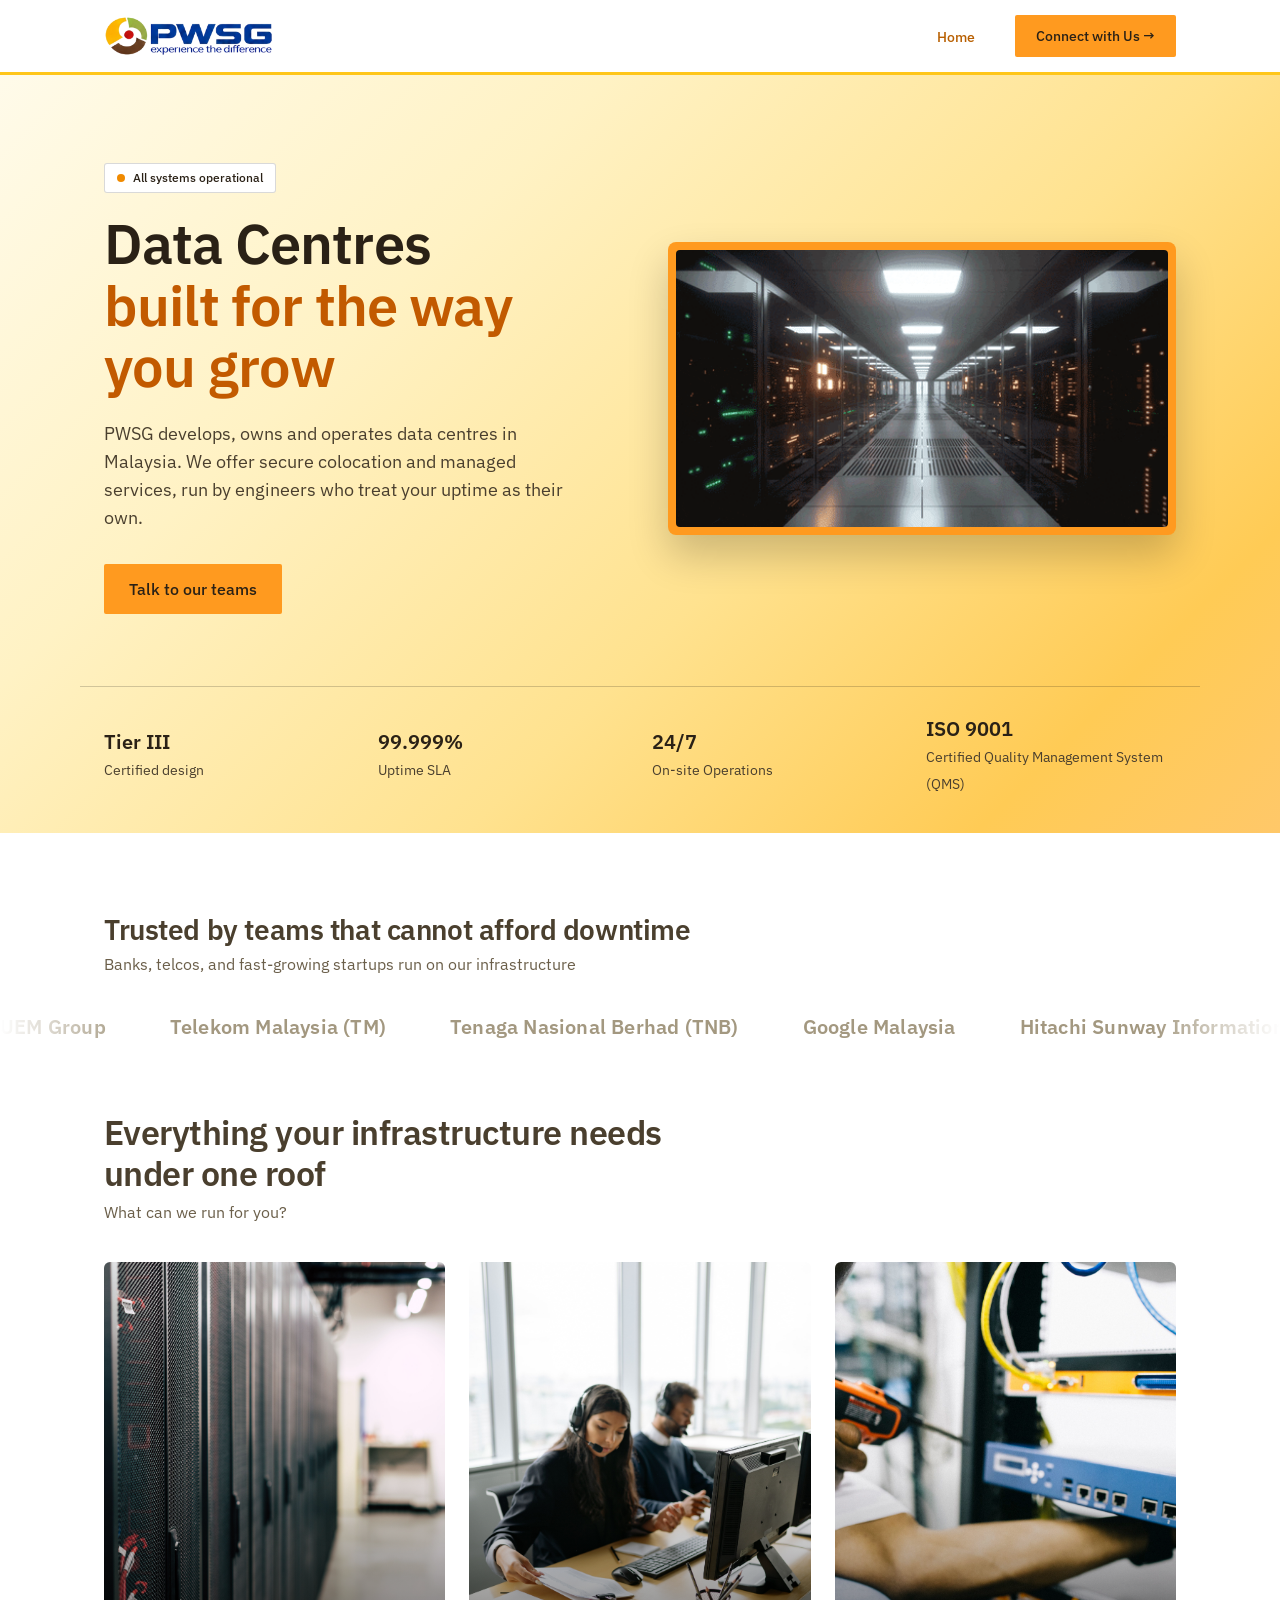
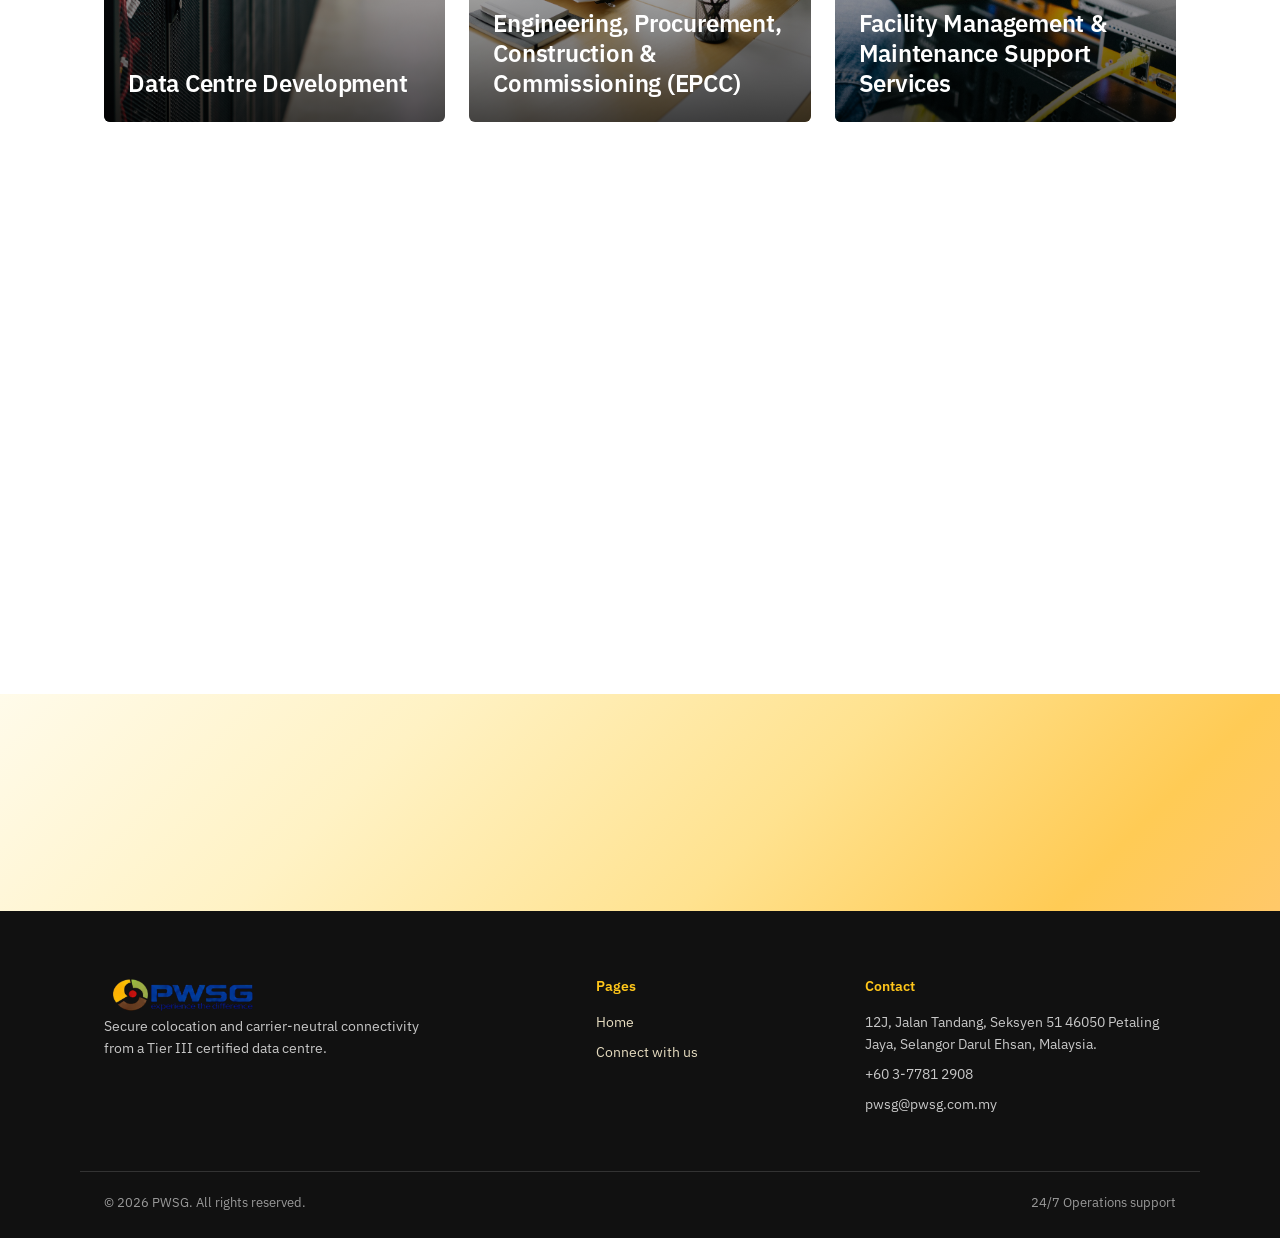
<file: pws-corporate/index.html>
<!DOCTYPE html>
<html lang="en">
<head>
<meta charset="UTF-8">
<meta name="viewport" content="width=device-width, initial-scale=1">
<meta name="description" content="Secure, always-on data centre colocation and connectivity.">
<title>PWSG – Infrastructure that never sleeps</title>
<link rel="preconnect" href="https://fonts.googleapis.com">
<link href="https://fonts.googleapis.com/css2?family=IBM+Plex+Mono:wght@400;500&family=IBM+Plex+Sans:wght@400;500;600&display=swap" rel="stylesheet">
<link rel="stylesheet" href="css/style.css">
<script>document.documentElement.classList.add('js')</script>
</head>
<body><header class="nav" id="nav"><div class="container">
<a href="index.html" class="logo" aria-label="PWSG home"><img src="assets/logo.png" alt="PWSG DC logo"></a>
<button class="menu-toggle" aria-label="Toggle menu" aria-expanded="false" id="menuBtn"><svg width="24" height="24" fill="none" stroke="currentColor" stroke-width="2"><path d="M3 6h18M3 12h18M3 18h18"/></svg></button>
<ul id="menu"><li><a href="index.html" aria-current="page">Home</a></li><li><a href="connect.html" class="btn btn-primary btn-md" style="color:#fff">Connect with Us &rarr;</a></li></ul>
</div></header>
<main>
<section class="hero"><div class="container">
<div class="hero-copy"><span class="status"><i></i>All systems operational</span>
<h1>Data Centres<br><span class="green">built for the way you grow</span></h1>
<p class="body-3">PWSG develops, owns and operates data centres in Malaysia. We offer secure colocation and managed services, run by engineers who treat your uptime as their own.</p>
<div><a href="connect.html" class="btn btn-primary">Talk to our teams</a></div></div>
<div class="hero-art"><img src="assets/hero.gif" alt="Inside the PWSG data centre"></div>
</div>
<div class="container facts reveal"><div><b>Tier III</b><span>Certified design</span></div><div><b>99.999%</b><span>Uptime SLA</span></div><div><b>24/7</b><span>On-site Operations</span></div><div><b>ISO 9001</b><span>Certified Quality Management System (QMS)</span></div></div>
</section>
<section class="section clients center"><div class="container"><h2 class="reveal">Trusted by teams that cannot afford downtime</h2><p class="body-3 reveal" data-d="1">Banks, telcos, and fast-growing startups run on our infrastructure</p></div>
<div class="marquee" aria-label="Customer logos"><div class="marquee-track"><span>UEM Group</span><span>Telekom Malaysia (TM)</span><span>Tenaga Nasional Berhad (TNB)</span><span>Google Malaysia</span><span>Hitachi Sunway Information Systems</span><span>Malayan Banking Berhad</span><span>IBM</span><span>Suruhanjaya Syarikat Malaysia (SSM)</span><span>AIA</span><span>Genting Highlands Resort</span><span>Credit Guarantee Corporation Malaysia Berhad (CGC)</span><span>Payment Network Malaysia Sdn.Bhd (PAYNET)</span><span>CIMB</span><span>YTL</span></div></div></section>
<section class="audience center" style="padding-bottom:72px"><div class="container"><h2 class="reveal">Everything your infrastructure needs<br>under one roof</h2><p class="body-3 sub reveal" data-d="1">What can we run for you?</p>
<div class="flip-grid">
  <article class="flip reveal" tabindex="0" data-d="0">
    <div class="flip-inner">
      <div class="flip-front"><img src="assets/card1.jpg" alt="Data centre development"><h3>Data Centre Development</h3></div>
      <div class="flip-back">
        <h3>Data Centre Development</h3>
        <ul>
          <li>Complete hyperscale and AI data centre development</li>
          <li>From land and planning to a fully ready facility</li>
          <li>Scalable, high-density, and energy-efficient</li>
          <li>Ready for modern cloud and AI workloads</li>
        </ul>
      </div>
    </div>
  </article>
  <article class="flip reveal" tabindex="0" data-d="1">
    <div class="flip-inner">
      <div class="flip-front"><img src="assets/card2.jpg" alt="Engineering, procurement, construction and commissioning"><h3>Engineering, Procurement, Construction &amp; Commissioning (EPCC)</h3></div>
      <div class="flip-back">
        <h3>EPCC</h3>
        <ul>
          <li>End-to-end EPCC for data centres</li>
          <li>From design and sourcing to construction and handover</li>
          <li>Quality, efficiency, and reliability at every step</li>
        </ul>
      </div>
    </div>
  </article>
  <article class="flip reveal" tabindex="0" data-d="2">
    <div class="flip-inner">
      <div class="flip-front"><img src="assets/maintenance.jpg" alt="Facility management and maintenance"><h3>Facility Management &amp; Maintenance Support Services</h3></div>
      <div class="flip-back">
        <h3>Facility Management &amp; Maintenance</h3>
        <ul>
          <li>Tailored facility management and maintenance</li>
          <li>24/7 support with fast response</li>
          <li>Smart monitoring to prevent downtime</li>
          <li>A dedicated team focused on maximum uptime</li>
        </ul>
      </div>
    </div>
  </article>
</div></div></section>
<div class="container">
  <section class="feature">
    <div class="art reveal"><img src="assets/values.jpg" alt="Data centre corridor"></div>
    <div class="reveal" data-d="1">
      <h4>Our Values</h4>
      <p>We focus on our customers’ success at every step, going the extra mile to give them the best value and support. We use the latest technology to build future-ready, eco-friendly data centres, each designed around our customers’ specific needs. With over 1.5 million sq. ft. and 150MW of capacity, we are trusted to build mission-critical facilities with a strong focus on reliability, precision, and care.</p>
      <a href="connect.html" class="btn btn-primary btn-md">Talk to us</a>
    </div>
  </section></div>
<section class="cta"><div class="container"><div><h2 class="reveal">Ready to move your infrastructure?</h2><p class="body-2 muted reveal" data-d="1">Tell us what you need and we will arrange a tour.</p></div><a href="connect.html" class="btn btn-primary reveal" data-d="2">Connect with us</a></div></section>
</main>
<footer><div class="container foot-grid">
<div><a href="index.html" class="logo" aria-label="PWSG DC home"><img src="assets/logo2-removebg-preview.png" alt="PWSG DC logo"></a><p>Secure colocation and carrier-neutral connectivity from a Tier III certified data centre.</p></div>
<div><h5>Pages</h5><a href="index.html">Home</a><a href="connect.html">Connect with us</a></div>
<div><h5>Contact</h5><p>12J, Jalan Tandang, Seksyen 51 46050 Petaling Jaya, Selangor Darul Ehsan, Malaysia.</p><p>+60 3-7781 2908</p><p>pwsg@pwsg.com.my</p></div>
</div><div class="container foot-bar"><span>&copy; 2026 PWSG. All rights reserved.</span><span>24/7 Operations support</span></div></footer>
<script src="js/main.js" defer></script>
</body>
</html>
</file>
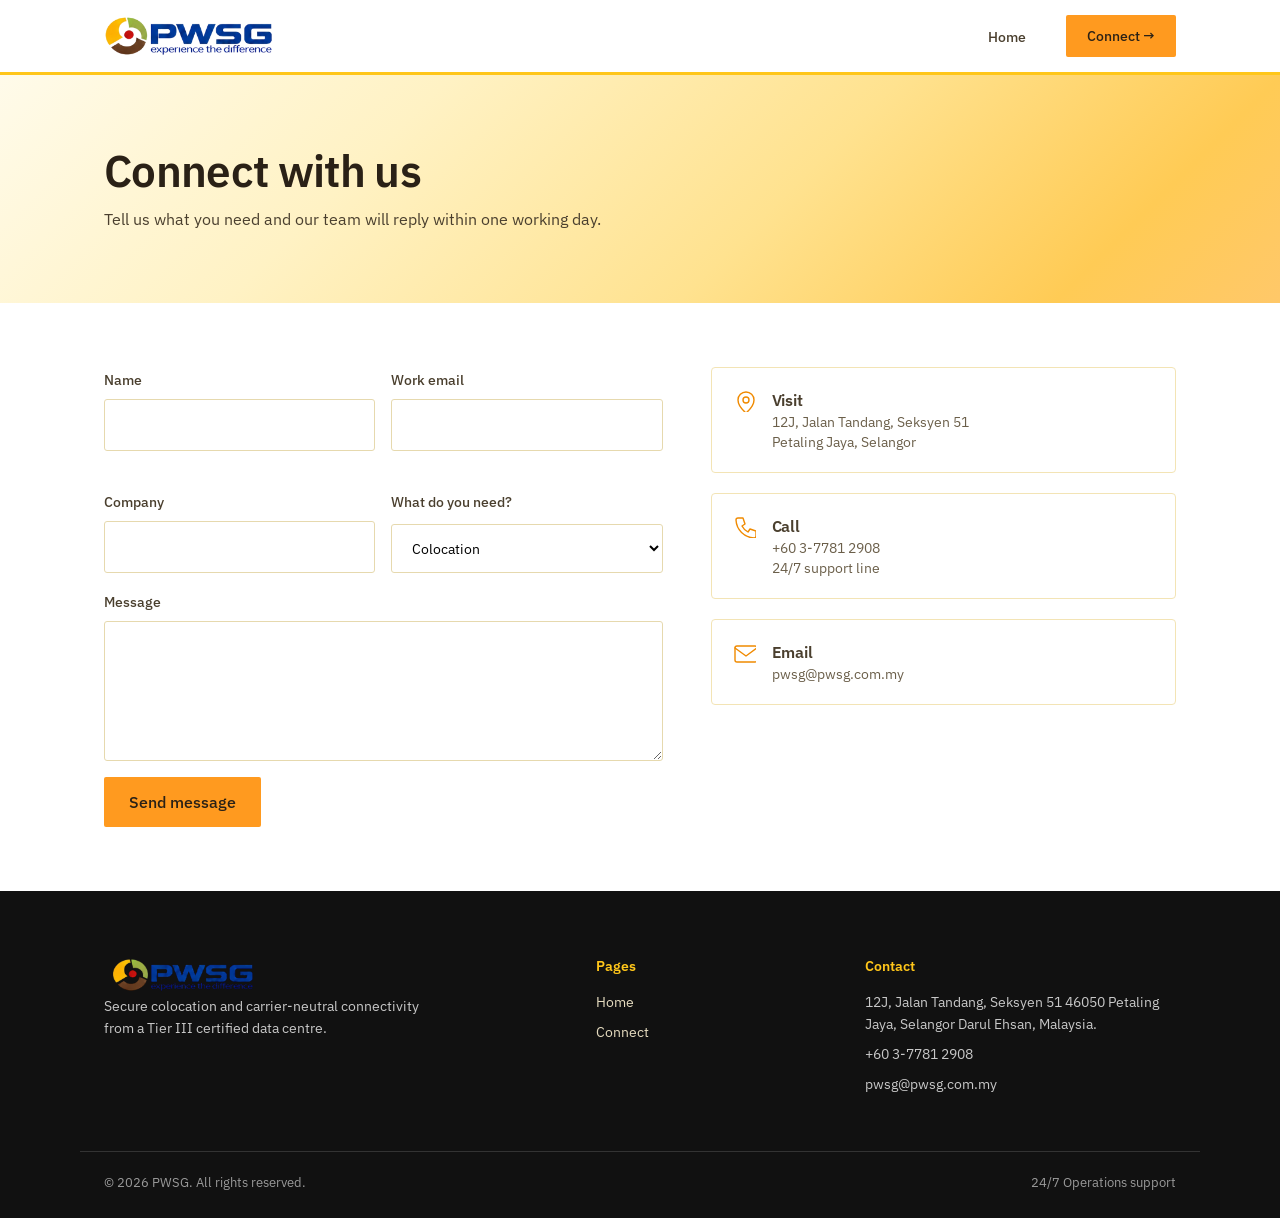
<file: pws-corporate/connect.html>
<!DOCTYPE html>
<html lang="en">
<head>
<meta charset="UTF-8">
<meta name="viewport" content="width=device-width, initial-scale=1">
<meta name="description" content="Contact PWSG to book a tour or ask about colocation, maintenance services and connectivity.">
<title>Connect – PWSG </title>
<link rel="preconnect" href="https://fonts.googleapis.com">
<link href="https://fonts.googleapis.com/css2?family=IBM+Plex+Mono:wght@400;500&family=IBM+Plex+Sans:wght@400;500;600&display=swap" rel="stylesheet">
<link rel="stylesheet" href="css/style.css">
<script>document.documentElement.classList.add('js')</script>
</head>
<body><header class="nav" id="nav"><div class="container">
<a href="index.html" class="logo" aria-label="PWSG home"><img src="assets/logo.png" alt="PWSG logo"></a>
<button class="menu-toggle" aria-label="Toggle menu" aria-expanded="false" id="menuBtn"><svg width="24" height="24" fill="none" stroke="currentColor" stroke-width="2"><path d="M3 6h18M3 12h18M3 18h18"/></svg></button>
<ul id="menu"><li><a href="index.html">Home</a></li><li><a href="connect.html" class="btn btn-primary btn-md" style="color:#fff" aria-current="page">Connect &rarr;</a></li></ul>
</div></header>
<main>
<section class="page-head"><div class="container"><h1>Connect with us</h1><p class="body-2">Tell us what you need and our team will reply within one working day.</p></div></section>
<div class="container connect">
<form id="signup" novalidate class="reveal" action="https://formspree.io/f/xjywwlpg" method="POST">
<div class="field"><label for="name">Name</label><input id="name" name="name" autocomplete="name" required><span class="err" id="name-err"></span></div>
<div class="field"><label for="email">Work email</label><input id="email" name="email" type="email" autocomplete="email" required><span class="err" id="email-err"></span></div>
<div class="field"><label for="company">Company</label><input id="company" name="company" autocomplete="organization"></div>
<div class="field"><label for="need">What do you need?</label><select id="need" name="need"><option>Colocation</option><option>Connectivity</option><option>Book a facility tour</option><option>Something else</option></select></div>
<div class="field" style="grid-column:1/-1"><label for="message">Message</label><textarea id="message" name="message"></textarea></div>
<div style="grid-column:1/-1"><button class="btn btn-primary" type="submit">Send message</button></div>
<p class="success" id="success" role="status">Thanks! We have your message and will reply within one working day.</p>
</form>
<aside class="info reveal" data-d="1">
<div class="info-card"><div class="icon-bubble"><svg width="28" height="28" fill="none" stroke="currentColor" stroke-width="1.8" stroke-linecap="round" stroke-linejoin="round"><path d="M14 25s8-7 8-13a8 8 0 10-16 0c0 6 8 13 8 13z"/><circle cx="14" cy="12" r="3"/></svg></div><div><h4>Visit</h4><p>12J, Jalan Tandang, Seksyen 51<br>Petaling Jaya, Selangor</p></div></div>
<div class="info-card"><div class="icon-bubble"><svg width="28" height="28" fill="none" stroke="currentColor" stroke-width="1.8" stroke-linecap="round" stroke-linejoin="round"><path d="M6 4h5l2 6-3 2a14 14 0 006 6l2-3 6 2v5a2 2 0 01-2 2A19 19 0 014 6a2 2 0 012-2z"/></svg></div><div><h4>Call</h4><p>+60 3-7781 2908<br>24/7 support line</p></div></div>
<div class="info-card"><div class="icon-bubble"><svg width="28" height="28" fill="none" stroke="currentColor" stroke-width="1.8" stroke-linecap="round" stroke-linejoin="round"><rect x="3" y="6" width="22" height="16" rx="2"/><path d="M3 8l11 8 11-8"/></svg></div><div><h4>Email</h4><p>pwsg@pwsg.com.my</p></div></div>
</aside>
</div>
</main>
<footer><div class="container foot-grid">
<div><a href="index.html" class="logo" aria-label="PWSG home"><img src="assets/logo2-removebg-preview.png" alt="PWSG logo"></a><p>Secure colocation and carrier-neutral connectivity from a Tier III certified data centre.</p></div>
<div><h5>Pages</h5><a href="index.html">Home</a><a href="connect.html">Connect</a></div>
<div><h5>Contact</h5><p>12J, Jalan Tandang, Seksyen 51 46050 Petaling Jaya, Selangor Darul Ehsan, Malaysia.</p><p>+60 3-7781 2908</p><p>pwsg@pwsg.com.my</p></div>
</div><div class="container foot-bar"><span>&copy; 2026 PWSG. All rights reserved.</span><span>24/7 Operations support</span></div></footer>
<script src="js/main.js" defer></script>
</body>
</html>
</file>
<file: pws-corporate/css/style.css>
/* ---------- Design tokens (from the style guide) ---------- */
:root{
  --black:#263238; --d-grey:#4D4D4D; --grey:#717171; --l-grey:#89939E;
  --grey-blue:#ABBED1; --silver:#F5F7FA; --white:#FFFFFF;
  --primary:#4CAF50; --secondary:#263238; --info:#2196F3;
  --shade-1:#43A047; --shade-2:#388E3B; --shade-3:#237D31; --shade-4:#1B5E1F; --shade-5:#103E13;
  --tint-1:#66BB69; --tint-2:#81C784; --tint-3:#A5D6A7; --tint-4:#C8E6C9; --tint-5:#E8F5E9;
  --warning:#FBC02D; --error:#E53835; --success:#2E7D31;
  --sh-2:0 2px 2px rgba(171,190,209,.6);
  --sh-4:0 4px 4px rgba(171,190,209,.4);
  --sh-8:0 8px 8px rgba(171,190,209,.4);
  --sh-16:0 16px 16px rgba(171,190,209,.3);
  --radius:4px;
  --container:1120px;
}
*{box-sizing:border-box;margin:0;padding:0}
html{scroll-behavior:smooth}
body{font-family:'Inter',system-ui,sans-serif;color:var(--black);background:var(--white);font-size:16px;line-height:24px;-webkit-font-smoothing:antialiased}
img,svg{max-width:100%;display:block}
a{color:inherit;text-decoration:none}
.container{max-width:var(--container);margin:0 auto;padding:0 24px}
:focus-visible{outline:2px solid var(--black);outline-offset:2px}

/* ---------- Typography ---------- */
h1{font-size:clamp(36px,5vw,64px);line-height:1.19;font-weight:600}
h2{font-size:clamp(26px,3.2vw,36px);line-height:1.22;font-weight:600}
h3{font-size:28px;line-height:36px;font-weight:600}
h4{font-size:20px;line-height:28px;font-weight:600}
.body-1{font-size:18px;line-height:28px}
.body-2{font-size:16px;line-height:24px}
.body-3{font-size:14px;line-height:20px}
.body-4{font-size:12px;line-height:16px}
.muted{color:var(--grey)}
.green{color:var(--primary)}

/* ---------- Buttons ---------- */
.btn{display:inline-flex;align-items:center;justify-content:center;gap:8px;font:500 16px/24px 'Inter',sans-serif;padding:12px 24px;border:1px solid transparent;border-radius:var(--radius);cursor:pointer;transition:background .15s,border-color .15s,color .15s}
.btn-md{padding:10px 20px;font-size:14px;line-height:20px}
.btn-sm{padding:6px 14px;font-size:12px;line-height:16px}
.btn-primary{background:var(--primary);color:#fff}
.btn-primary:hover{background:var(--shade-2)}
.btn-primary:active{background:var(--shade-4)}
.btn-primary:focus-visible{outline:2px solid var(--black);outline-offset:2px}
.btn-primary[disabled]{background:var(--silver);color:var(--grey-blue);cursor:not-allowed}
.btn-secondary{background:#fff;color:var(--primary);border-color:var(--primary)}
.btn-secondary:hover{background:var(--tint-5)}
.btn-secondary:active{background:var(--tint-4)}
.btn-tertiary{background:transparent;color:var(--primary)}
.btn-tertiary:hover{background:var(--tint-5)}
.link{color:var(--primary);font-weight:500}
.link:hover{text-decoration:underline}

/* ---------- Navbar ---------- */
.nav{background:#fff;position:sticky;top:0;z-index:20}
.nav .container{display:flex;align-items:center;justify-content:space-between;height:80px}
.logo{display:flex;align-items:center;gap:8px;font-size:22px;font-weight:600;color:var(--black)}
.nav ul{list-style:none;display:flex;gap:40px;align-items:center}
.nav ul a{font-size:14px;line-height:20px;color:var(--d-grey);font-weight:500}
.nav ul a:hover{color:var(--primary)}
.menu-toggle{display:none;background:none;border:0;cursor:pointer;padding:8px}

/* ---------- Hero ---------- */
.hero{background:var(--silver);padding:80px 0 72px}
.hero .container{display:grid;grid-template-columns:1fr 1fr;gap:40px;align-items:center}
.hero h1{color:var(--d-grey)}
.hero p{margin:20px 0 32px;color:var(--grey)}
.dots{display:flex;gap:8px;justify-content:center;margin-top:48px}
.dots i{width:8px;height:8px;border-radius:50%;background:var(--grey-blue);display:block}
.dots i:first-child{background:var(--primary)}

/* ---------- Clients ---------- */
.section{padding:72px 0}
.center{text-align:center}
.clients h2{color:var(--d-grey);font-size:28px}
.clients p{color:var(--grey);margin-top:8px}
.logos{display:flex;justify-content:space-between;align-items:center;flex-wrap:wrap;gap:24px;margin-top:48px}
.logos span{display:flex;align-items:center;gap:8px;font-weight:600;color:var(--black);opacity:.85}

/* ---------- Audience cards ---------- */
.audience h2{color:var(--d-grey)}
.audience .sub{color:var(--grey);margin-top:12px}
.grid-3{display:grid;grid-template-columns:repeat(3,1fr);gap:24px;margin-top:56px}
.aud-card{padding:32px 24px;text-align:center;border-radius:8px;background:#fff;box-shadow:var(--sh-4);transition:box-shadow .2s}
.aud-card:hover{box-shadow:var(--sh-16)}
.icon-bubble{width:56px;height:56px;margin:0 auto 20px;border-radius:12px;background:var(--tint-5);display:grid;place-items:center;color:var(--primary)}
.aud-card h3{font-size:24px;line-height:32px;color:var(--d-grey)}
.aud-card p{color:var(--grey);margin-top:12px;font-size:14px;line-height:20px}

/* ---------- Feature rows ---------- */
.feature{display:grid;grid-template-columns:1fr 1fr;gap:64px;align-items:center;padding:56px 0}
.feature.reverse .art{order:2}
.feature h4{font-size:22px;line-height:30px;color:var(--d-grey)}
.feature p{color:var(--grey);margin:16px 0 24px;font-size:14px;line-height:22px}
.art{background:var(--silver);border-radius:12px;aspect-ratio:4/3;display:grid;place-items:center;color:var(--primary)}

/* ---------- Stats ---------- */
.stats{background:var(--silver);padding:40px 0}
.stats .container{display:grid;grid-template-columns:1fr 1.4fr;gap:32px;align-items:center}
.stats h4{color:var(--d-grey)}
.stats h4 span{display:block;color:var(--primary)}
.stats-grid{display:grid;grid-template-columns:1fr 1fr;gap:24px 32px}
.stat{display:flex;gap:12px;align-items:center}
.stat svg{color:var(--primary);flex:none}
.stat b{display:block;font-size:18px;line-height:24px;color:var(--d-grey)}
.stat small{color:var(--grey);font-size:12px}

/* ---------- Testimonial ---------- */
.testimonial{background:var(--silver);padding:40px 0}
.testimonial .container{display:grid;grid-template-columns:240px 1fr;gap:32px;align-items:center}
.t-img{background:var(--black);border-radius:8px;aspect-ratio:1;display:grid;place-items:center;color:#fff;font-weight:600;font-size:20px;box-shadow:var(--sh-8)}
.testimonial p{color:var(--d-grey);font-size:14px;line-height:22px}
.t-meta{display:flex;justify-content:space-between;flex-wrap:wrap;gap:16px;margin-top:20px;align-items:center}
.t-meta b{display:block;color:var(--primary);font-size:14px}
.t-meta small{color:var(--l-grey)}

/* ---------- Blog ---------- */
.blog h2{font-size:22px;color:var(--d-grey)}
.blog .sub{color:var(--grey);font-size:14px;max-width:560px;margin:8px auto 0}
.post{background:#fff;border-radius:8px;overflow:hidden;box-shadow:var(--sh-4)}
.post .thumb{aspect-ratio:16/10;background:linear-gradient(135deg,var(--tint-4),var(--grey-blue))}
.post .body{padding:16px}
.post h5{font-size:14px;line-height:20px;font-weight:500;color:var(--d-grey)}
.post a{display:inline-block;margin-top:12px;font-size:12px}

/* ---------- Newsletter / footer ---------- */
.cta{background:var(--tint-5);padding:64px 0}
.cta form{display:flex;gap:12px;justify-content:center;margin-top:28px;flex-wrap:wrap}
.cta input{font:inherit;font-size:14px;padding:12px 16px;border:1px solid var(--grey-blue);border-radius:var(--radius);min-width:280px;background:#fff}
.cta input:focus{outline:2px solid var(--primary);border-color:var(--primary)}
footer{background:var(--black);color:var(--grey-blue);padding:40px 0;font-size:14px}
footer .container{display:flex;justify-content:space-between;flex-wrap:wrap;gap:16px;align-items:center}
footer .logo{color:#fff}

/* ---------- Responsive ---------- */
@media (max-width:900px){
  .hero .container,.feature,.stats .container,.testimonial .container{grid-template-columns:1fr}
  .feature.reverse .art{order:0}
  .grid-3{grid-template-columns:1fr}
  .t-img{max-width:200px}
  .nav ul{display:none;position:absolute;top:80px;left:0;right:0;background:#fff;flex-direction:column;padding:24px;gap:20px;box-shadow:var(--sh-8)}
  .nav ul.open{display:flex}
  .menu-toggle{display:block}
}
@media (prefers-reduced-motion:reduce){*{transition:none!important;scroll-behavior:auto!important}}
.sr-only{position:absolute;width:1px;height:1px;overflow:hidden;clip:rect(0 0 0 0);white-space:nowrap}

/* ---------- Data centre additions ---------- */
.hero-art{background:var(--black);border-radius:12px;padding:24px;box-shadow:var(--sh-16)}
.status{display:inline-flex;align-items:center;gap:8px;font-size:12px;line-height:16px;color:var(--shade-3);background:var(--tint-5);padding:6px 12px;border-radius:999px;margin-bottom:20px;font-weight:500}
.status i{width:8px;height:8px;border-radius:50%;background:var(--primary);display:block}
.specs{width:100%;border-collapse:collapse;margin-top:32px;text-align:left;font-size:14px;line-height:20px}
.specs th,.specs td{padding:14px 16px;border-bottom:1px solid var(--tint-5)}
.specs th{color:var(--d-grey);font-weight:500;width:40%}
.specs td{color:var(--grey)}
.table-wrap{overflow-x:auto;background:#fff;border-radius:8px;box-shadow:var(--sh-4)}
.badges{display:flex;flex-wrap:wrap;gap:12px;justify-content:center;margin-top:40px}
.badges span{border:1px solid var(--tint-3);color:var(--shade-3);background:var(--tint-5);padding:8px 16px;border-radius:var(--radius);font-size:14px;font-weight:500}
.field{display:grid;gap:6px;text-align:left}
.field label{font-size:14px;font-weight:500;color:var(--d-grey)}
.field input,.field select{font:inherit;font-size:14px;padding:12px 16px;border:1px solid var(--grey-blue);border-radius:var(--radius);background:#fff}
.field input:focus,.field select:focus{outline:2px solid var(--primary);border-color:var(--primary)}
.tour-form{max-width:560px;margin:32px auto 0;display:grid;grid-template-columns:1fr 1fr;gap:16px}
.tour-form .full{grid-column:1/-1}
@media (max-width:600px){.tour-form{grid-template-columns:1fr}}

/* ---------- Motion ---------- */
.nav{transition:box-shadow .2s}
.nav.scrolled{box-shadow:var(--sh-4)}
.nav ul a[aria-current="page"]{color:var(--primary)}

/* hero entrance: one orchestrated sequence */
@keyframes fadeUp{from{opacity:0;transform:translateY(24px)}to{opacity:1;transform:none}}
@keyframes rackIn{from{opacity:0;transform:translateY(40px)}to{opacity:1;transform:none}}
@keyframes blink{0%,100%{opacity:1}50%{opacity:.2}}
@keyframes scan{from{transform:translateY(0)}to{transform:translateY(215px)}}
@keyframes pulse{0%{box-shadow:0 0 0 0 rgba(76,175,80,.5)}100%{box-shadow:0 0 0 10px rgba(76,175,80,0)}}
@keyframes marquee{to{transform:translateX(-50%)}}
.hero-copy>*{animation:fadeUp .7s cubic-bezier(.2,.7,.2,1) both}
.hero-copy>:nth-child(1){animation-delay:.1s}
.hero-copy>:nth-child(2){animation-delay:.25s}
.hero-copy>:nth-child(3){animation-delay:.4s}
.hero-copy>:nth-child(4){animation-delay:.55s}
.status i{animation:pulse 1.8s infinite}
.hero-art{animation:fadeUp .8s .3s cubic-bezier(.2,.7,.2,1) both}
.rack{transform-box:fill-box;animation:rackIn .8s cubic-bezier(.2,.7,.2,1) both}
.rack:nth-of-type(1){animation-delay:.5s}
.rack:nth-of-type(2){animation-delay:.7s}
.rack:nth-of-type(3){animation-delay:.9s}
.led{animation:blink 2.4s infinite}
.scan{animation:scan 3.2s linear infinite;opacity:.35}

/* scroll reveal (only when JS is running) */
.js .reveal{opacity:0;transform:translateY(28px);transition:opacity .7s ease,transform .7s cubic-bezier(.2,.7,.2,1)}
.js .reveal.in{opacity:1;transform:none}
.js .reveal[data-d="1"]{transition-delay:.12s}
.js .reveal[data-d="2"]{transition-delay:.24s}

/* customer marquee */
.marquee{overflow:hidden;margin-top:48px;-webkit-mask:linear-gradient(90deg,transparent,#000 10%,#000 90%,transparent);mask:linear-gradient(90deg,transparent,#000 10%,#000 90%,transparent)}
.marquee-track{display:flex;gap:64px;width:max-content;animation:marquee 28s linear infinite}
.marquee:hover .marquee-track{animation-play-state:paused}
.marquee-track span{font-weight:600;color:var(--l-grey);white-space:nowrap}
.aud-card{transition:box-shadow .2s,transform .2s}
.aud-card:hover{transform:translateY(-6px)}
.btn-primary{transition:background .15s,transform .15s}
.btn-primary:hover{transform:translateY(-2px)}

/* connect page */
.page-head{background:var(--silver);padding:72px 0 56px;text-align:center}
.page-head h1{font-size:clamp(32px,4vw,48px);color:var(--d-grey)}
.page-head p{color:var(--grey);margin-top:12px}
.connect{display:grid;grid-template-columns:1.2fr 1fr;gap:48px;padding:64px 24px}
.connect form{display:grid;grid-template-columns:1fr 1fr;gap:16px}
.connect textarea{font:inherit;font-size:14px;padding:12px 16px;border:1px solid var(--grey-blue);border-radius:var(--radius);min-height:140px;resize:vertical}
.connect textarea:focus{outline:2px solid var(--primary);border-color:var(--primary)}
.field .err{color:var(--error);font-size:12px;line-height:16px;min-height:16px}
.field [aria-invalid="true"]{border-color:var(--error)}
.info{display:grid;gap:20px;align-content:start}
.info-card{display:flex;gap:16px;padding:20px;border-radius:8px;box-shadow:var(--sh-4);background:#fff}
.info-card .icon-bubble{margin:0;flex:none}
.info-card h4{font-size:16px;line-height:24px;color:var(--d-grey)}
.info-card p{font-size:14px;line-height:20px;color:var(--grey)}
.success{display:none;padding:20px;border-radius:8px;background:var(--tint-5);color:var(--shade-3);grid-column:1/-1}
.success.show{display:block}
@media (max-width:900px){.connect{grid-template-columns:1fr}}
@media (max-width:600px){.connect form{grid-template-columns:1fr}}
@media (prefers-reduced-motion:reduce){
  *,*::before,*::after{animation:none!important;transition:none!important}
  .js .reveal{opacity:1;transform:none}
}

/* ======== Refined, less cartoonish look ======== */
h1,h2,h3,h4{letter-spacing:-.02em}
.btn{border-radius:3px}
.btn-primary:hover{transform:none}

/* hero: dark, technical */
.hero{background:
  radial-gradient(700px 380px at 78% 45%,rgba(76,175,80,.20),transparent 65%),
  repeating-linear-gradient(0deg,rgba(255,255,255,.035) 0 1px,transparent 1px 48px),
  repeating-linear-gradient(90deg,rgba(255,255,255,.035) 0 1px,transparent 1px 48px),
  #1d272c;padding:96px 0}
.hero h1{color:#fff}
.hero h1 .green{color:var(--tint-2)}
.hero p{color:var(--grey-blue);max-width:440px}
.status{background:rgba(76,175,80,.14);color:var(--tint-3);border:1px solid rgba(76,175,80,.35);border-radius:3px}
.hero-art{background:linear-gradient(180deg,rgba(255,255,255,.04),rgba(255,255,255,.01));border:1px solid rgba(255,255,255,.08);border-radius:6px;box-shadow:0 24px 48px rgba(0,0,0,.35);padding:20px}
@keyframes scan{from{transform:translateY(0)}to{transform:translateY(246px)}}
.scan{opacity:.5}
.led{animation-name:blink}

/* customers: plain wordmarks */
.marquee-track span{font-size:20px;letter-spacing:.01em;color:var(--l-grey);font-weight:600}

/* services: editorial cards, fine line icons */
.aud-card{text-align:left;border-radius:4px;box-shadow:none;border:1px solid #E3E9EF;border-top:2px solid var(--primary);padding:28px}
.aud-card:hover{transform:none;box-shadow:var(--sh-8)}
.icon-bubble{background:none;border-radius:0;width:auto;height:auto;margin:0 0 20px;display:block}
.icon-bubble svg{stroke-width:1.4;width:32px;height:32px}
.aud-card h3{font-size:20px;line-height:28px}

/* feature panels: live-readout style */
.art.panel{background:#1d272c;aspect-ratio:auto;display:block;padding:24px;border-radius:6px;color:#fff;border:1px solid #2f3b42;box-shadow:var(--sh-8)}
.panel-head{display:flex;align-items:center;gap:10px;font-size:14px;font-weight:500;padding-bottom:16px;border-bottom:1px solid #2f3b42;margin-bottom:8px}
.panel-head i{width:8px;height:8px;border-radius:50%;background:var(--primary);display:block;animation:pulse 1.8s infinite}
.panel-head small{margin-left:auto;color:var(--l-grey);font-weight:400;font-size:12px}
.bar-row{display:grid;grid-template-columns:110px 1fr 40px;gap:14px;align-items:center;padding:12px 0;font-size:13px;color:var(--grey-blue)}
.bar-row b{color:#fff;font-weight:500;text-align:right}
.bar{height:4px;background:#2f3b42;border-radius:2px;overflow:hidden}
.bar i{display:block;height:100%;background:var(--tint-1);width:var(--w)}
.js .bar i{width:0;transition:width 1.2s .3s cubic-bezier(.2,.7,.2,1)}
.js .panel.in .bar i{width:var(--w)}
.log{list-style:none}
.log li{display:grid;grid-template-columns:52px 1fr auto;gap:14px;padding:13px 0;border-bottom:1px solid #2f3b42;font-size:13px;color:var(--grey-blue)}
.log li:last-child{border:0}
.log time{color:var(--l-grey);font-variant-numeric:tabular-nums}
.log b{color:var(--tint-2);font-weight:500}
.log b.deny{color:#ef8a87}
@media (max-width:480px){.bar-row{grid-template-columns:90px 1fr 36px}.log li{grid-template-columns:44px 1fr}.log b{grid-column:2}}

/* stats: numbers with rules, no icons */
.stats{background:var(--silver);padding:64px 0}
.stats .container{grid-template-columns:1fr;gap:32px}
.stats-grid{grid-template-columns:repeat(4,1fr);gap:0}
.stat{display:block;padding:0 24px;border-left:1px solid #D5DEE7}
.stat svg{display:none}
.stat b{font-size:36px;line-height:44px;font-weight:600;letter-spacing:-.02em;color:var(--black)}
.stat small{font-size:14px;color:var(--grey)}
@media (max-width:700px){.stats-grid{grid-template-columns:1fr 1fr;gap:28px 0}}

/* cta + connect */
.cta{background:var(--silver)}
.info-card{box-shadow:none;border:1px solid #E3E9EF;border-radius:4px}
.info-card .icon-bubble{margin:0}
.info-card .icon-bubble svg{width:24px;height:24px}
.connect textarea,.field input,.field select{border-radius:3px}
.success{border-radius:3px}

/* ======== Professional pass: IBM Plex, editorial layout ======== */
:root{--sans:'IBM Plex Sans',system-ui,-apple-system,'Segoe UI',sans-serif;--mono:'IBM Plex Mono',ui-monospace,Menlo,monospace}
body,.btn,input,select,textarea,button{font-family:var(--sans)}
body{color:#2b363c;font-size:16px;line-height:26px}
h1,h2,h3,h4{letter-spacing:-.015em;font-weight:600;color:var(--black)}
h1{font-size:clamp(38px,4.6vw,56px);line-height:1.1}
h2{font-size:clamp(26px,3vw,34px);line-height:1.2}
.btn{border-radius:2px;font-weight:500}
.btn-primary{background:var(--shade-2)}
.btn-primary:hover{background:var(--shade-3)}

/* nav */
.nav{border-bottom:1px solid #E3E9EF}
.nav .container{height:72px}
.nav.scrolled{box-shadow:none}
.logo{font-size:20px;letter-spacing:-.01em}

/* hero */
.hero{padding:88px 0 0}
.hero .container{gap:56px}
.hero p{font-size:18px;line-height:28px;margin:22px 0 32px;max-width:460px}
.hero .facts{display:grid;grid-template-columns:repeat(4,1fr);gap:24px;margin-top:72px;padding-top:28px;padding-bottom:36px;border-top:1px solid rgba(255,255,255,.12)}
.facts b{display:block;color:#fff;font-size:20px;line-height:28px;font-weight:600}
.facts span{color:var(--l-grey);font-size:14px}
@media (max-width:700px){.hero .facts{grid-template-columns:1fr 1fr}}

/* section headings: left aligned */
.clients,.audience{text-align:left}
.clients p,.audience .sub{margin-top:8px;font-size:16px;color:var(--grey)}
.clients .logos{justify-content:flex-start}
.section{padding:80px 0 72px}
.marquee{margin-top:40px}

/* services: ruled grid */
.audience .grid-3{gap:0;border:1px solid #E3E9EF;border-radius:3px;overflow:hidden;margin-top:40px}
.aud-card{border:0;border-right:1px solid #E3E9EF;border-radius:0;padding:36px 32px;transition:background .2s}
.aud-card:last-child{border-right:0}
.aud-card:hover{background:var(--silver);box-shadow:none}
.aud-card p{font-size:15px;line-height:24px}
@media (max-width:900px){.aud-card{border-right:0;border-bottom:1px solid #E3E9EF}.aud-card:last-child{border-bottom:0}}

/* features */
.feature{gap:80px;padding:64px 0}
.feature h4{font-size:26px;line-height:34px}
.feature p{font-size:16px;line-height:26px;color:var(--grey)}

/* numbers and readouts in mono */
.stat b,.bar-row b,.log time,.log b,.panel-head small,.bar-row span{font-family:var(--mono)}
.stat b{font-weight:500;font-size:38px;letter-spacing:-.03em}
.log b,.bar-row b{font-weight:500}
.stats{padding:72px 0;background:#fff;border-top:1px solid #E3E9EF;border-bottom:1px solid #E3E9EF}
.stats h4{font-size:22px}

/* cta */
.cta{padding:72px 0;background:var(--silver);text-align:left}
.cta .container{display:flex;justify-content:space-between;align-items:center;gap:32px;flex-wrap:wrap}
.cta p{margin-top:8px}

/* connect page header */
.page-head{background:#1d272c;text-align:left;padding:72px 0}
.page-head h1{color:#fff;font-size:clamp(32px,4vw,44px)}
.page-head p{color:var(--grey-blue);max-width:520px}
.field label{font-weight:500}

/* footer */
footer{padding:64px 0 0;background:#1d272c;font-size:14px;line-height:22px}
footer .foot-grid{display:grid;grid-template-columns:2fr 1fr 1.4fr;gap:48px;align-items:start;padding-bottom:48px}
footer p{color:var(--l-grey);margin-top:14px;max-width:340px}
footer h5{color:#fff;font-size:14px;font-weight:600;margin-bottom:14px}
footer .foot-grid a:not(.logo){display:block;color:var(--grey-blue);margin-bottom:8px}
footer .foot-grid a:not(.logo):hover{color:#fff}
footer .foot-grid div p{margin-top:0;margin-bottom:8px}
footer .foot-bar{display:flex;justify-content:space-between;gap:16px;flex-wrap:wrap;border-top:1px solid #2f3b42;padding-top:20px;padding-bottom:24px;color:var(--l-grey);font-size:13px}
@media (max-width:800px){footer .foot-grid{grid-template-columns:1fr;gap:28px}}
.hero-art video,.hero-art img{width:100%;height:auto;display:block;border-radius:4px}

 /* ======== BRIGHT THEME: yellow + orange ======== */
:root{
  --black:#2A2116; --d-grey:#4A3F2E; --grey:#6B5F4A; --l-grey:#A39880; --grey-blue:#D8CDAE; --silver:#FFFAE8;
  --primary:#F08A00; --shade-2:#E07B00; --shade-3:#B85F00; --shade-4:#8F4700;
  --tint-1:#FFB020; --tint-2:#FFC24D; --tint-3:#FFD580; --tint-4:#FFE5AD; --tint-5:#FFF4DC;
  --orange:#FF9A1F; --orange-d:#E07B00; --yellow:#FFC61A; --amber:#FF7A1A; --line:#F3E4B5;
}
body{color:#2A2116}
@keyframes pulse{0%{box-shadow:0 0 0 0 rgba(240,138,0,.5)}100%{box-shadow:0 0 0 10px rgba(240,138,0,0)}}
 
/* logo icon (overrides the fills inside the SVG) */
.logo svg path:nth-child(1){fill:#E07B00}
.logo svg path:nth-child(2){fill:#FFC61A}
 
/* nav */
.nav{border-bottom:3px solid var(--yellow)}
.nav ul a[aria-current="page"]{color:var(--shade-3)}
.nav ul a:hover{color:var(--shade-3)}
 
/* buttons: orange with dark text (readable on bright orange) */
.btn-primary,.hero .btn-primary{background:var(--orange);color:var(--black)}
.btn-primary:hover,.hero .btn-primary:hover{background:var(--orange-d);color:var(--black)}
.nav .btn-primary{color:var(--black)!important}
 
/* hero: sunny yellow into orange */
.hero{background:linear-gradient(135deg,#FFFBEA 0%,#FFF2C4 30%,#FFE28F 60%,#FFCB55 85%,#FFC869 100%)}
.hero h1{color:var(--black)}
.hero h1 .green{color:#C25A00}
.hero p{color:#4A3F2E}
.status{background:#fff;color:var(--black);border:1px solid rgba(0,0,0,.15)}
.hero-art{background:var(--orange);border:0;box-shadow:0 20px 40px rgba(0,0,0,.2);padding:8px;border-radius:8px}
.hero .facts{border-top:1px solid rgba(0,0,0,.18)}
.facts b{color:var(--black)}
.facts span{color:#4A3F2E}
 
/* service cards: orange, yellow, deep orange */
.audience .grid-3,.aud-card{border-color:var(--line)}
.aud-card{position:relative}
.aud-card::before{content:"";position:absolute;left:0;right:0;top:0;height:4px;background:var(--orange)}
.aud-card:nth-child(2)::before{background:var(--yellow)}
.aud-card:nth-child(3)::before{background:var(--amber)}
.aud-card:nth-child(1) .icon-bubble{color:var(--orange-d)}
.aud-card:nth-child(2) .icon-bubble{color:#D9A400}
.aud-card:nth-child(3) .icon-bubble{color:#E8650A}
.aud-card:nth-child(1) .points li::marker{color:var(--orange-d)}
.aud-card:nth-child(2) .points li::marker{color:#D9A400}
.aud-card:nth-child(3) .points li::marker{color:#E8650A}
.aud-card:hover{background:var(--silver)}
 
/* dark panels: warm brown with yellow/orange bars */
.art.panel{background:var(--black);border-color:#4A3F2E}
.panel-head,.log li{border-bottom-color:#4A3F2E}
.bar{background:#4A3F2E}
.bar-row:nth-child(3n+1) .bar i{background:var(--yellow)}
.bar-row:nth-child(3n+2) .bar i{background:var(--orange)}
.bar-row:nth-child(3n) .bar i{background:var(--amber)}
.log b{color:#FFD35C}
.log b.deny{color:#FF8A80}
 
/* stats */
.stats{border-color:var(--line)}
.stat{border-left:4px solid var(--orange);padding-left:20px}
.stat:nth-child(2){border-left-color:var(--yellow)}
.stat:nth-child(3){border-left-color:var(--amber)}
.stat:nth-child(4){border-left-color:var(--tint-2)}
.stats h4 span{color:var(--shade-3)}
 
/* call to action + connect page */
.cta{background:linear-gradient(135deg,#FFFBEA 0%,#FFF2C4 30%,#FFE28F 60%,#FFCB55 85%,#FFC869 100%)}
.cta .muted{color:#4A3F2E}
.page-head{background:linear-gradient(135deg,#FFFBEA 0%,#FFF2C4 30%,#FFE28F 60%,#FFCB55 85%,#FFC869 100%)}
.page-head h1{color:var(--black)}
.page-head p{color:#4A3F2E}
.info-card{border-color:var(--line)}
.field input,.field select,.connect textarea{border-color:#E6D9AE}
.field input:focus,.field select:focus,.connect textarea:focus{outline-color:var(--orange);border-color:var(--orange)}
 
/* footer */
footer{background:#111111}
footer p{color:#C8C8C8}
footer h5{color:var(--yellow)}
footer .foot-grid a:not(.logo){color:#E6DCC0}
footer .foot-grid a:not(.logo):hover{color:var(--yellow)}
footer .foot-bar{border-top-color:#333333;color:#9A9A9A}
/* footer */
footer{background:#111111}
footer p{color:#C8C8C8}
footer h5{color:var(--yellow)}
footer .foot-grid a:not(.logo){color:#E6DCC0}
footer .foot-grid a:not(.logo):hover{color:var(--yellow)}
footer .foot-bar{border-top-color:#333333;color:#9A9A9A}
.hero-art video,.hero-art img{width:100%;height:auto;display:block;border-radius:4px}
.aud-card .points{ … }
.hero-art video,.hero-art img{width:100%;height:auto;display:block;border-radius:4px}
.aud-card .points{
  list-style:disc;
  text-align:left;
  display:inline-block;
  margin:0;
  padding-left:20px;
  color:var(--grey);
  line-height:1.9;
}
.aud-card .points li::marker{color:var(--primary)}
.art img{width:100%;height:100%;object-fit:cover;border-radius:8px;display:block}
.logo img{height:40px;width:auto;display:block}
.flip-grid{display:grid;grid-template-columns:repeat(3,1fr);gap:24px;margin-top:40px;text-align:left}
.flip{perspective:1200px;height:460px;outline:none;cursor:pointer}
.flip-inner{position:relative;width:100%;height:100%;transform-style:preserve-3d;transition:transform .7s cubic-bezier(.2,.7,.2,1)}
.flip:hover .flip-inner,.flip:focus-visible .flip-inner,.flip.open .flip-inner{transform:rotateY(180deg)}
.flip-front,.flip-back{position:absolute;inset:0;border-radius:6px;overflow:hidden;backface-visibility:hidden;-webkit-backface-visibility:hidden}
.flip-front img{width:100%;height:100%;object-fit:cover;display:block}
.flip-front::after{content:"";position:absolute;inset:0;background:linear-gradient(180deg,rgba(0,0,0,0) 45%,rgba(0,0,0,.72) 100%)}
.flip-front h3{position:absolute;left:24px;right:24px;bottom:24px;z-index:1;color:#fff;font-size:24px;line-height:30px;letter-spacing:-.01em}
.flip-back{transform:rotateY(180deg);background:#111;color:#fff;padding:32px 28px;display:flex;flex-direction:column;justify-content:center;border-top:4px solid var(--orange)}
.flip:nth-child(2) .flip-back{border-top-color:var(--yellow)}
.flip:nth-child(3) .flip-back{border-top-color:var(--amber)}
.flip-back h3{color:var(--yellow);font-size:20px;line-height:28px;margin-bottom:14px}
.flip-back ul{list-style:disc;padding-left:20px;margin:0}
.flip-back li{color:#EDEDED;font-size:15px;line-height:24px;margin-bottom:10px}
.flip-back li::marker{color:var(--yellow)}
@media (max-width:900px){.flip-grid{grid-template-columns:1fr}.flip{height:400px}}
@media (prefers-reduced-motion:reduce){.flip-inner{transition:none}}
</file>
